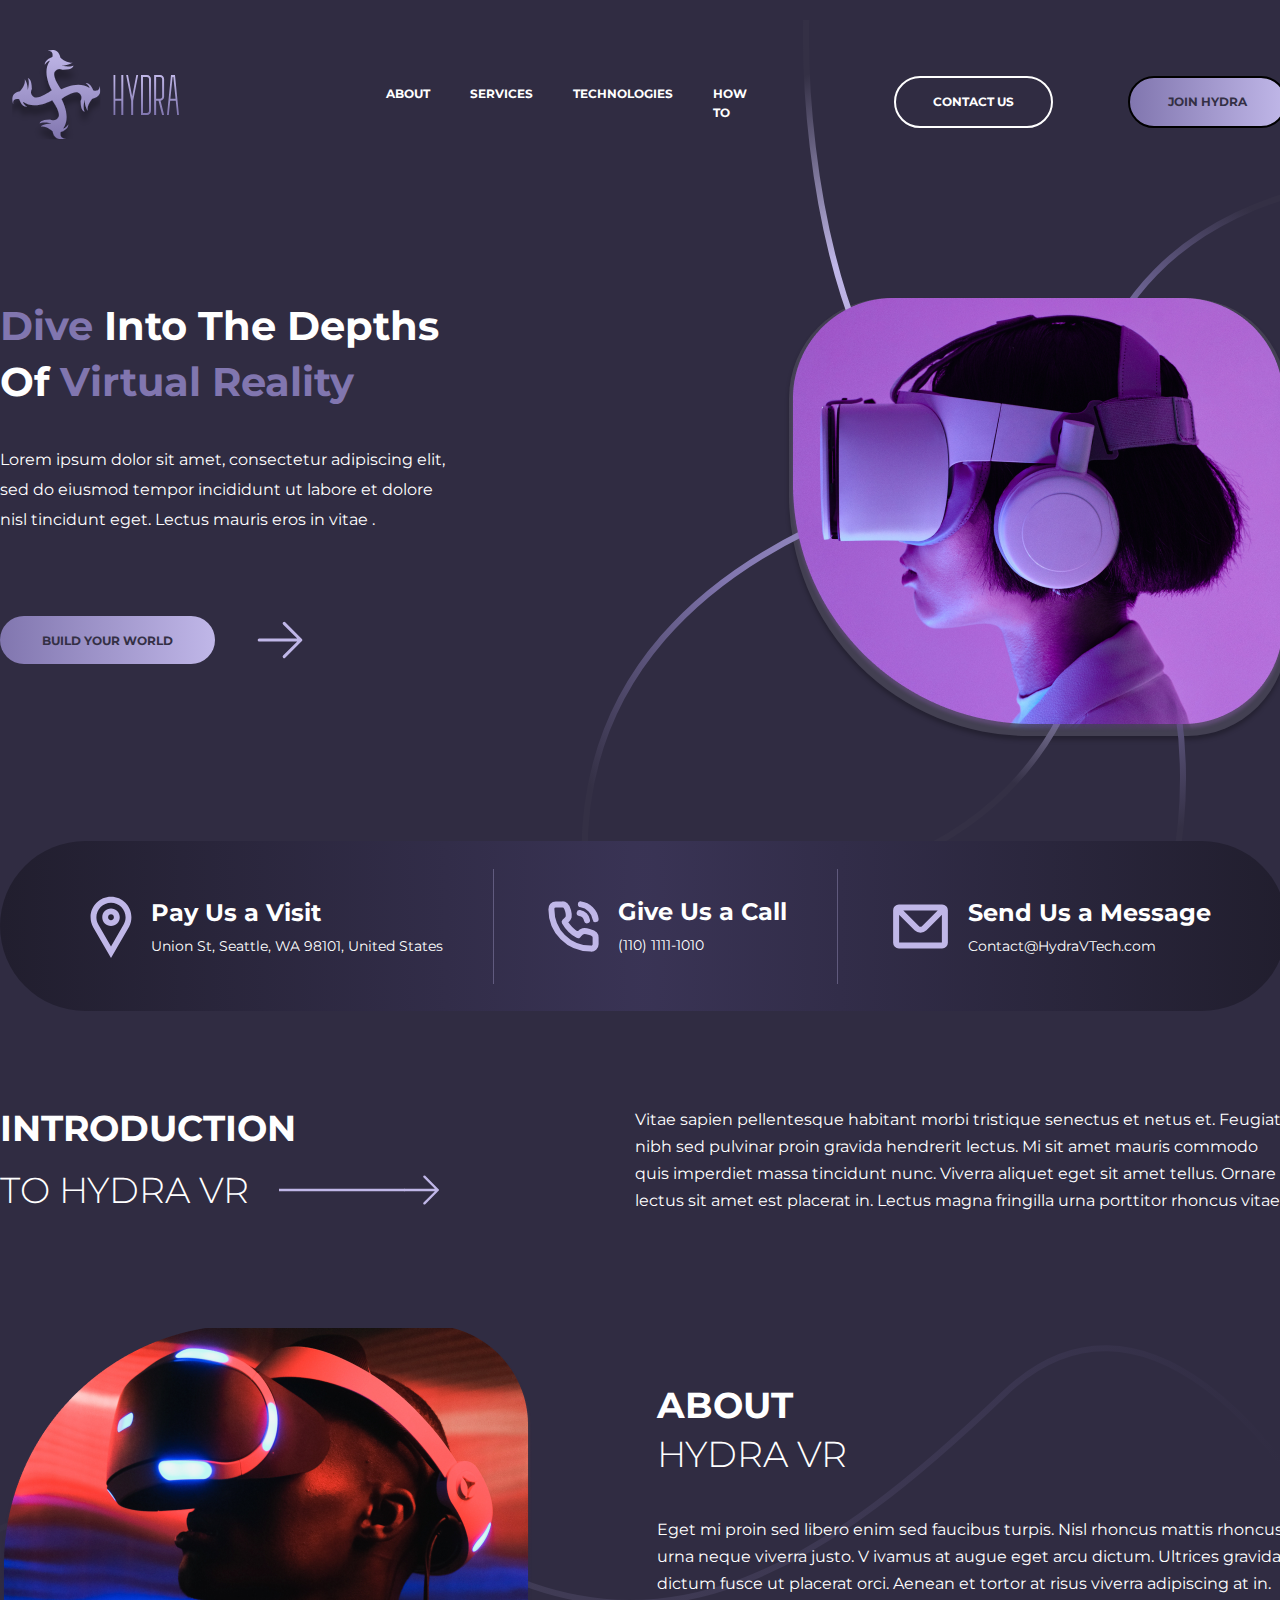
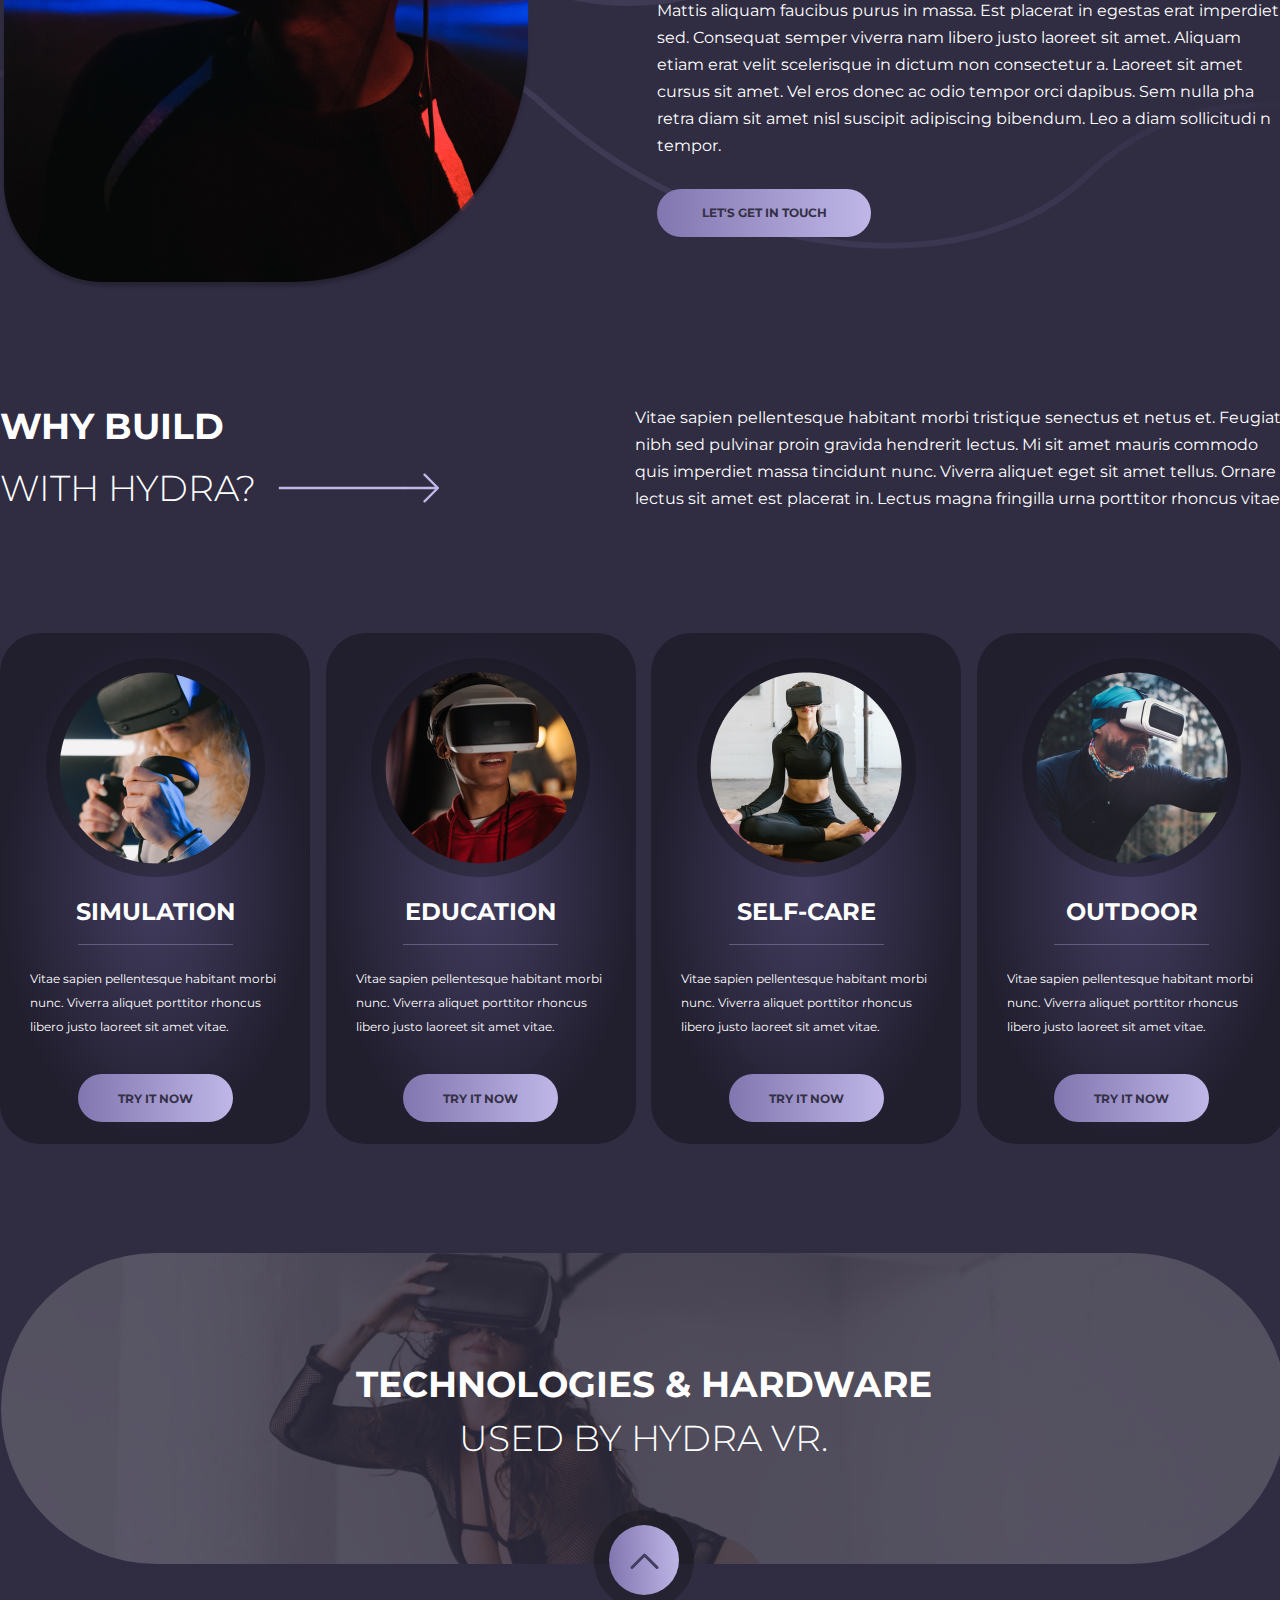
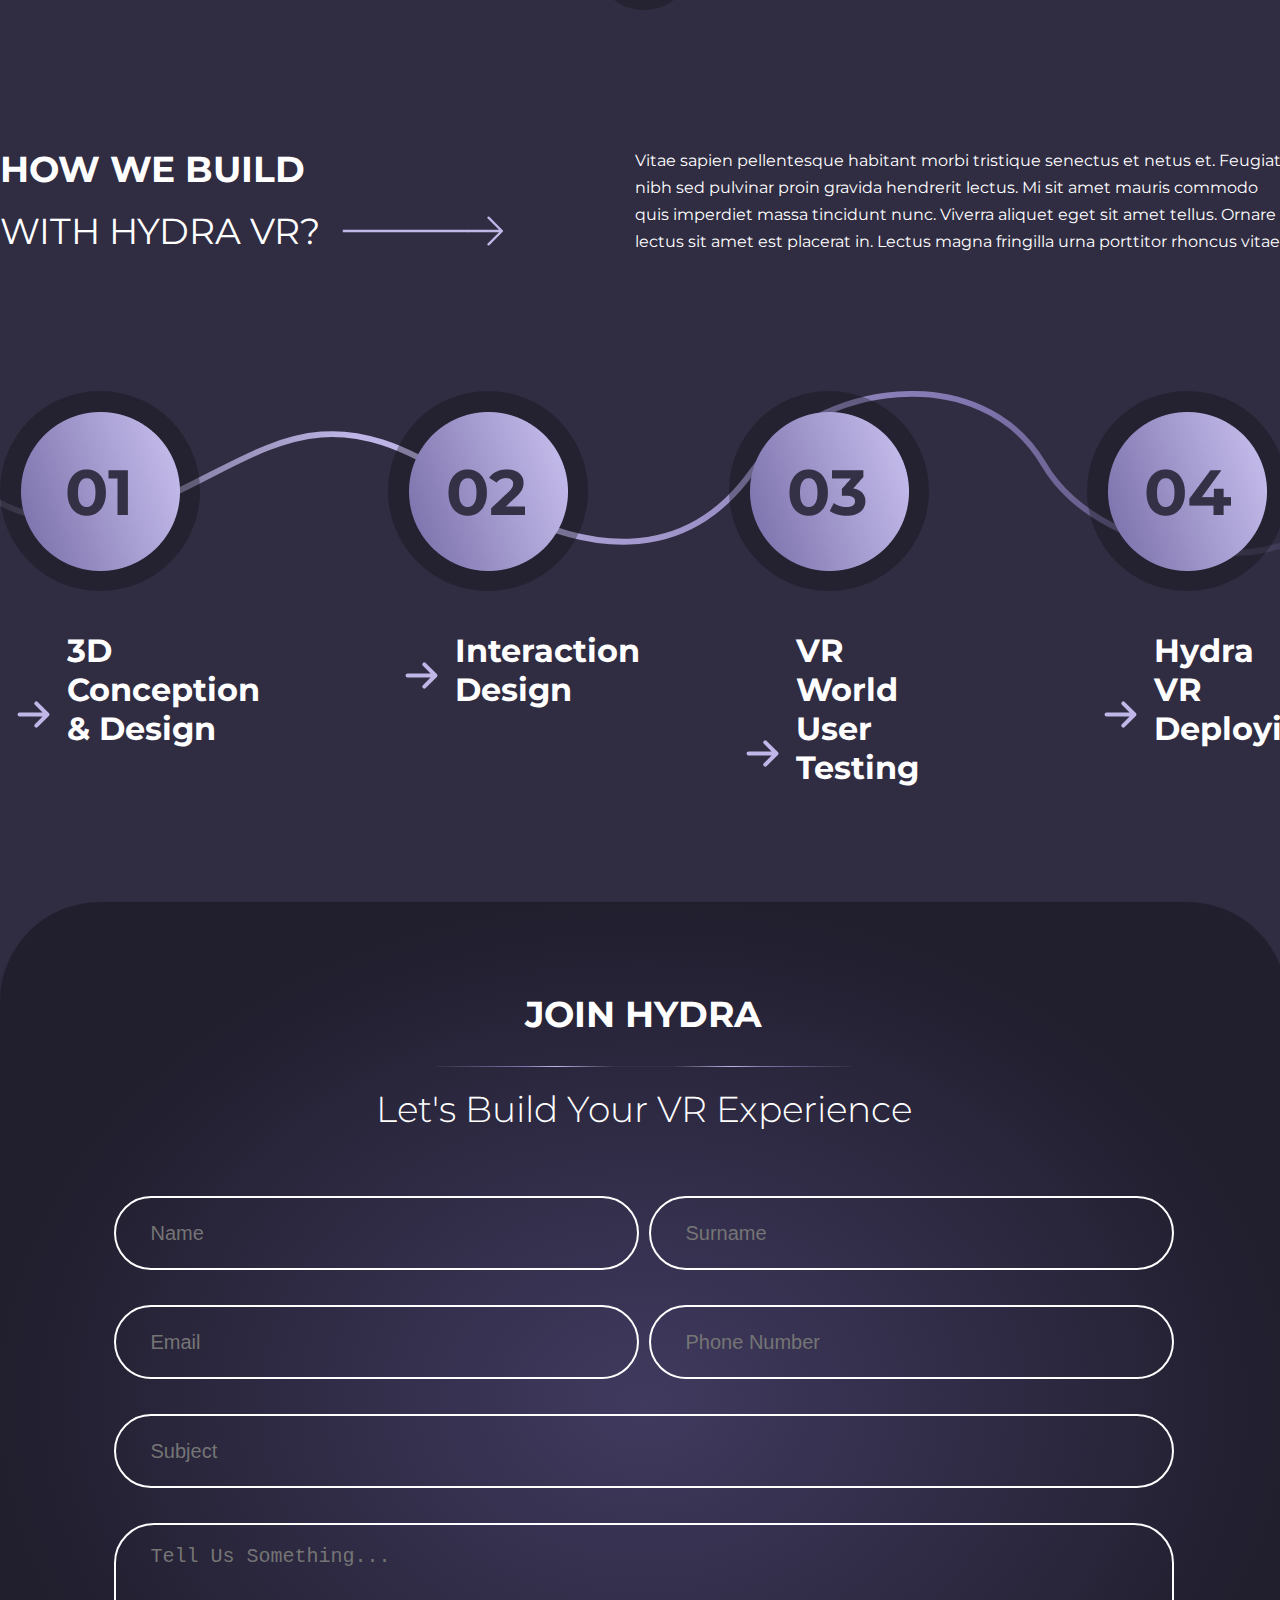
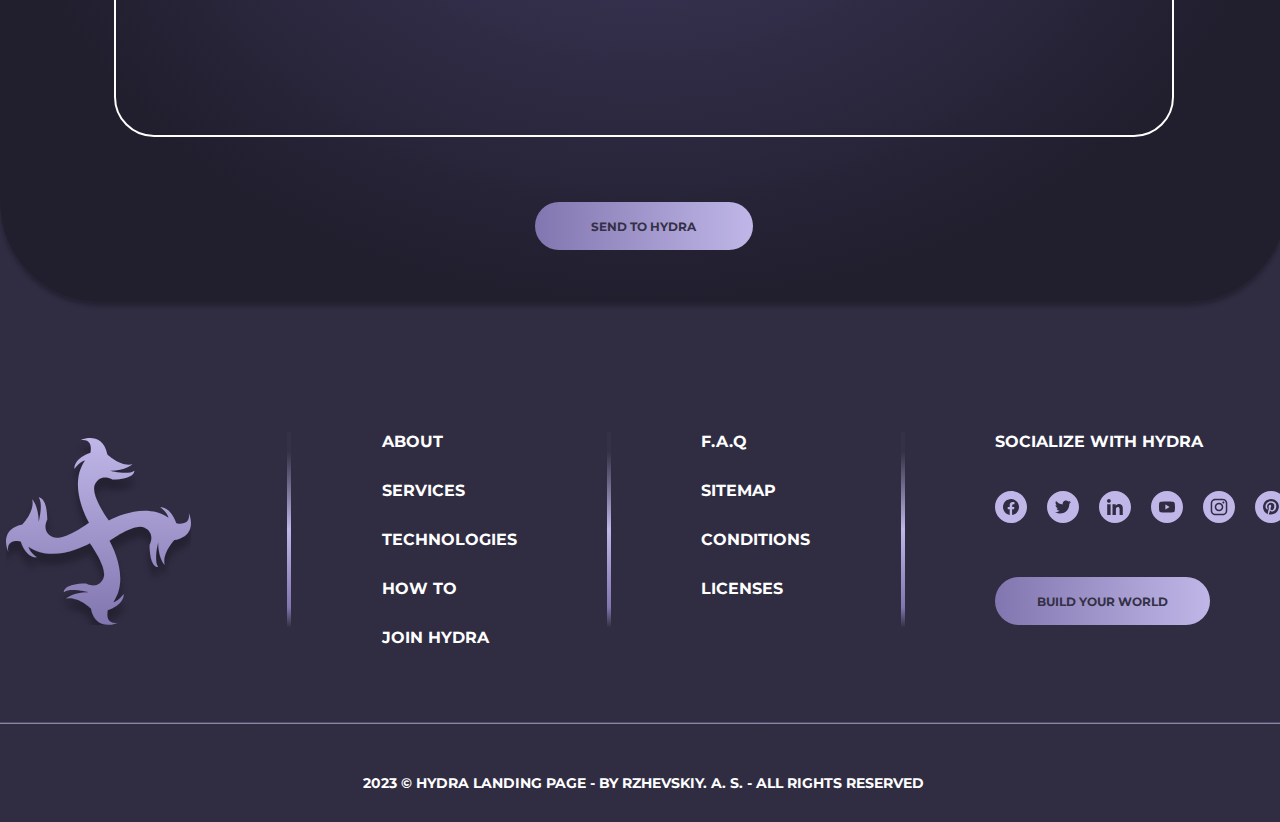
<file: index.html>
<!DOCTYPE html>
<html lang="en">

<head>
    <meta charset="UTF-8">
    <meta http-equiv="X-UA-Compatible" content="IE=edge">
    <meta name="viewport" content="width=device-width, initial-scale=1.0">
    <link rel="stylesheet" href="style.css">
    <title>Document</title>
</head>

<body>
    <div class="main">
        <div class="main_inner">
            <header class="header">
                <img src="./icons/Group 1.svg">
                <ul class="nav-menu">
                    <li class="nav-item"><a href="#about_sec">about</a></li>
                    <li class="nav-item"><a href="#services_sec">services</a></li>
                    <li class="nav-item"><a href="#technologies_sec">technologies</a></li>
                    <li class="nav-item"><a href="#process_sec">how to</a></li>
                </ul>
                <div class="header_buttons">
                    <a class="contact_us" href="#">contact us</a>
                    <a class="join_hydra" href="index_2.html">join hydra</a>
                </div>
            </header>
            <section class="under_header_sec">
                <div class="left_side_sec_content">
                    <h1 class="under_header_subtitle"><span>dive</span> into the depths of <span>virtual reality</span>
                    </h1>
                    <p class="under_subtitle_text">lorem ipsum dolor sit amet, consectetur adipiscing elit,
                        sed do eiusmod tempor incididunt ut labore et dolore
                        nisl tincidunt eget. Lectus mauris eros in vitae .</p>
                    <div class="button_and_arrow">
                        <a class="build_your_world" href="#">build your world</a>
                        <img class="arrow" src="./icons/arrow-small-right-bigger.svg">
                    </div>
                </div>
                <div class="right_side_sec_content">
                    <img class="girl_in_vr" src="./img/Mask group.png">
                    <img class="bg_lines" src="./icons/Group 4.svg">
                </div>
            </section>
            <div class="communication_with_us">
                <div class="visit_us">
                    <img src="./icons/Location-Icon.svg">
                    <div class="info_div">
                        <h2 class="info_title">pay us <span>a</span> visit</h2>
                        <p class="info_text">Union St, Seattle, <span>WA 98101</span>, United States</p>
                    </div>
                </div>
                <div class="vertical_line"></div>
                <div class="call_us">
                    <img src="./icons/phone-call.svg">
                    <div class="info_div">
                        <h2 class="info_title">give us <span>a</span> call</h2>
                        <p class="info_text">(110) 1111-1010</p>
                    </div>
                </div>
                <div class="vertical_line"></div>
                <div class="write_on_mail">
                    <img src="./icons/mail.svg">
                    <div class="info_div">
                        <h2 class="info_title">send us <span>a</span> message</h2>
                        <p class="info_text">Contact@HydraVTech.com</p>
                    </div>
                </div>
            </div>
            <section class="about_section">
                <div class="introduction">
                    <div class="left_part">
                        <h1 class="intro_title">introduction</h1>
                        <div class="text_with_arrow">
                            <p class="second_intro_title">to hydra vr</p>
                            <img class="intro_arrow" src="./icons/Component 1.svg">
                        </div>
                    </div>
                    <div class="right_part">
                        <p class="right_part_text"><span>v</span>itae sapien pellentesque habitant morbi tristique
                            senectus et netus et. <span>f</span>eugiat
                            nibh sed pulvinar proin gravida hendrerit lectus. <span>m</span>i sit amet mauris commodo
                            quis imperdiet massa tincidunt nunc. <span>v</span>iverra aliquet eget sit amet tellus.
                            <span>o</span>rnare
                            lectus sit amet est placerat in. <span>l</span>ectus magna fringilla urna porttitor rhoncus
                            vitae.
                        </p>
                    </div>
                </div>
                <div id="about_sec" class="about">
                    <div class="left_part_about">
                        <img class="man_in_vr" src="./img/Mask group-2.png">
                        <img class="bg_lines_about" src="./icons/Group 5.svg">
                    </div>
                    <div class="right_part_about">
                        <div class="title_about">
                            <h1>about</h1>
                            <p>hydra vr</p>
                        </div>
                        <p class="text_about"> <span>e</span>get mi proin sed libero enim sed faucibus turpis. Nisl
                            rhoncus mattis rhoncus
                            urna neque viverra justo. <span>v</span> ivamus at augue eget arcu dictum.
                            <span>u</span>ltrices gravida
                            dictum fusce ut placerat orci. <span>a</span>enean et tortor at risus viverra adipiscing at
                            in.
                            <span>m</span>attis aliquam faucibus purus in massa. <span>e</span>st placerat in egestas
                            erat imperdiet
                            sed. <span>c</span>onsequat semper viverra nam libero justo laoreet sit amet.
                            <span>a</span>liquam
                            etiam erat velit scelerisque in dictum non consectetur a. <span>l</span>aoreet sit amet
                            cursus sit amet. <span>v</span>el eros donec ac odio tempor orci dapibus. <span>s</span>em
                            nulla pha
                            retra diam sit amet nisl suscipit adipiscing bibendum. <span>l</span>eo a diam sollicitudi
                            n tempor.
                        </p>
                        <a class="button_about" href="#">let's get in touch</a>
                    </div>
                </div>
            </section>
            <section id="services_sec" class="services">
                <div class="intro_services">
                    <div class="left_part_services">
                        <div class="title_services">
                            <h1>why build</h1>
                            <div class="title_and_arrow_services">
                                <p>with hydra?</p>
                                <img class="hydra_arrow" src="./icons/Component 2.svg">
                            </div>
                        </div>
                    </div>
                    <div class="right_part_services">
                        <p><span>v</span>itae sapien pellentesque habitant morbi tristique senectus et netus et.
                            Feugiat
                            nibh sed pulvinar proin gravida hendrerit lectus. <span>m</span>i sit amet mauris commodo
                            quis imperdiet massa tincidunt nunc. <span>v</span>iverra aliquet eget sit amet tellus.
                            <span>o</span>rnare
                            lectus sit amet est placerat in. <span>l</span>ectus magna fringilla urna porttitor rhoncus
                            vitae.
                        </p>
                    </div>
                </div>
                <div class="cards_div">
                    <div class="card">
                        <div class="card_img_around">
                            <img src="./img/simulation-img.png">
                        </div>
                        <h1 class="card_title">simulation</h1>
                        <div class="horizontal_line"></div>
                        <p class="card_text">
                            vitae sapien pellentesque habitant morbi
                            nunc. Viverra aliquet porttitor rhoncus
                            libero justo laoreet sit amet vitae.
                        </p>
                        <a class="card_button" href="#">try it now</a>
                    </div>
                    <div class="card">
                        <div class="card_img_around">
                            <img src="./img/education-img.png">
                        </div>
                        <h1 class="card_title">education</h1>
                        <div class="horizontal_line"></div>
                        <p class="card_text">
                            vitae sapien pellentesque habitant morbi
                            nunc. Viverra aliquet porttitor rhoncus
                            libero justo laoreet sit amet vitae.
                        </p>
                        <a class="card_button" href="#">try it now</a>
                    </div>
                    <div class="card">
                        <div class="card_img_around">
                            <img src="./img/self-care-img.png">
                        </div>
                        <h1 class="card_title">self-care</h1>
                        <div class="horizontal_line"></div>
                        <p class="card_text">
                            vitae sapien pellentesque habitant morbi
                            nunc. Viverra aliquet porttitor rhoncus
                            libero justo laoreet sit amet vitae.
                        </p>
                        <a class="card_button" href="#">try it now</a>
                    </div>
                    <div class="card">
                        <div class="card_img_around">
                            <img src="./img/outdoor-img.png">
                        </div>
                        <h1 class="card_title">outdoor</h1>
                        <div class="horizontal_line"></div>
                        <p class="card_text">
                            vitae sapien pellentesque habitant morbi
                            nunc. Viverra aliquet porttitor rhoncus
                            libero justo laoreet sit amet vitae.
                        </p>
                        <a class="card_button" href="#">try it now</a>
                    </div>
                </div>
            </section>
            <section id="technologies_sec" class="technologies">
                <div class="technologies_inner">
                    <div class="tech_title_div">
                        <div class="bg_image_div">
                            <img src="./img/woman_in_vr.png">
                        </div>
                        <div class="tech_title">
                            <h1>technologies & hardware</h1>
                            <p>used by hydra vr.</p>
                        </div>

                        <div class="bg_button">
                            <a href="#"><img class="bottom_arrow" src="./icons/Group 6.svg">
                                <img class="top_arrow" src="./icons/Group 6-2.svg">
                            </a>
                            <div class="tech_icons">
                                <img src="./icons/Hydra-Tech1.png">
                                <img src="./icons/Hydra-Tech2.png">
                                <img src="./icons/Hydra-Tech3.png">
                                <img src="./icons/Hydra-Tech4.png">
                            </div>
                        </div>
                    </div>
                </div>
            </section>
            <section id="process_sec" class="process">
                <div class="process_intro">
                    <div class="left_part_process">
                        <h1>how we build</h1>
                        <div class="title_process">
                            <p>with hydra vr?</p>
                            <img class="hydra_arrow" src="./icons/Component 2.svg">
                        </div>
                    </div>
                    <div class="right_part_process">
                        <p><span>v</span>itae sapien pellentesque habitant morbi tristique senectus et netus et.
                            Feugiat
                            nibh sed pulvinar proin gravida hendrerit lectus. <span>m</span>i sit amet mauris commodo
                            quis imperdiet massa tincidunt nunc. <span>v</span>iverra aliquet eget sit amet tellus.
                            <span>o</span>rnare
                            lectus sit amet est placerat in. <span>l</span>ectus magna fringilla urna porttitor rhoncus
                            vitae.
                        </p>
                    </div>
                </div>
                <div class="process_steps">
                    <img class="bg_process_line" src="./icons/Vector 15.svg">
                    <div class="process_steps_card">
                        <div class="process_circle_around">
                            <img src="./icons/Group 7.png">
                        </div>
                        <div class="steps_text">
                            <img src="./icons/arrow-small-right.svg">
                            <h1 style="width:187px;"><span>3d</span> conception
                                & design</h1>
                        </div>
                    </div>
                    <div class="process_steps_card">
                        <div class="process_circle_around">
                            <img src="./icons/Group 8.png">
                        </div>
                        <div class="steps_text">
                            <img src="./icons/arrow-small-right.svg">
                            <h1 style="width:140px;">interaction design</h1>
                        </div>
                    </div>
                    <div class="process_steps_card">
                        <div class="process_circle_around">
                            <img src="./icons/Group 9.png">
                        </div>
                        <div class="steps_text">
                            <img src="./icons/arrow-small-right.svg">
                            <h1 style="width:157px;"><span>vr</span> World
                                User Testing</h1>
                        </div>
                    </div>
                    <div class="process_steps_card">
                        <div class="process_circle_around">
                            <img src="./icons/Group 10.png">
                        </div>
                        <div class="steps_text">
                            <img src="./icons/arrow-small-right.svg">
                            <h1 style="width:117px;">hydra <span>vr</span> deploying</h1>
                        </div>
                    </div>
                </div>
            </section>
            <form class="form">
                <div class="form_header">
                    <h1 class="form_title">join hydra</h1>
                    <div class="form_horizontal_line"></div>
                    <p class="second_form_title">let's build your <span>vr</span> experience</p>
                </div>
                <div class="input_fields">
                    <div class="first_row_inputs">
                        <input class="name" type="text" placeholder="Name">
                        <input class="surname" type="text" placeholder="Surname">
                    </div>
                    <div class="second_row_inputs">
                        <input type="email" placeholder="Email">
                        <input type="number" placeholder="Phone Number">
                    </div>
                    <div class="third_row_input">
                        <input class="long_input" type="text" placeholder="Subject">
                    </div>
                    <textarea placeholder="Tell Us Something..."></textarea>
                </div>
                <a class="form_button" href="#">send to hydra</a>
            </form>
            <footer class="footer">
                <div class="footer_navigation">
                    <img class="footer_logo" src="./icons/footer-logo.svg">
                    <div class="footer_vertical_line"></div>
                    <ul>
                        <li><a href="#">about</a></li>
                        <li><a href="#">services</a></li>
                        <li><a href="#">technologies</a></li>
                        <li><a href="#">how to</a></li>
                        <li><a href="#">join hydra</a></li>
                    </ul>
                    <div class="footer_vertical_line"></div>
                    <ul>
                        <li><a href="#">f.a.q</a></li>
                        <li><a href="#">sitemap</a></li>
                        <li><a href="#">conditions</a></li>
                        <li><a href="#">licenses</a></li>
                    </ul>
                    <div class="footer_vertical_line"></div>
                    <div class="social_networks">
                        <a class="social_networks_title" href="#">socialize with hydra</a>
                        <div class="footer_icons_div">
                            <a href="#"><img src="./icons/facebook-3.svg"></a>
                            <a href="#"><img src="./icons/twitter-2.svg"></a>
                            <a href="#"><img src="./icons/linkedin.svg"></a>
                            <a href="#"><img src="./icons/youtube.svg"></a>
                            <a href="#"><img src="./icons/instagram-2.svg"></a>
                            <a href="#"><img src="./icons/pinterest.svg"></a>
                        </div>
                        <a class="footer_button" href="#">build your world</a>
                    </div>
                </div>
                <div class="footer_horizontal_line"></div>
                <h2 class="all_rights">2023 © hydra landing page - by rzhevskiy. a. s. - all rights reserved</h2>
            </footer>
        </div>
    </div>
</body>

</html>
</file>
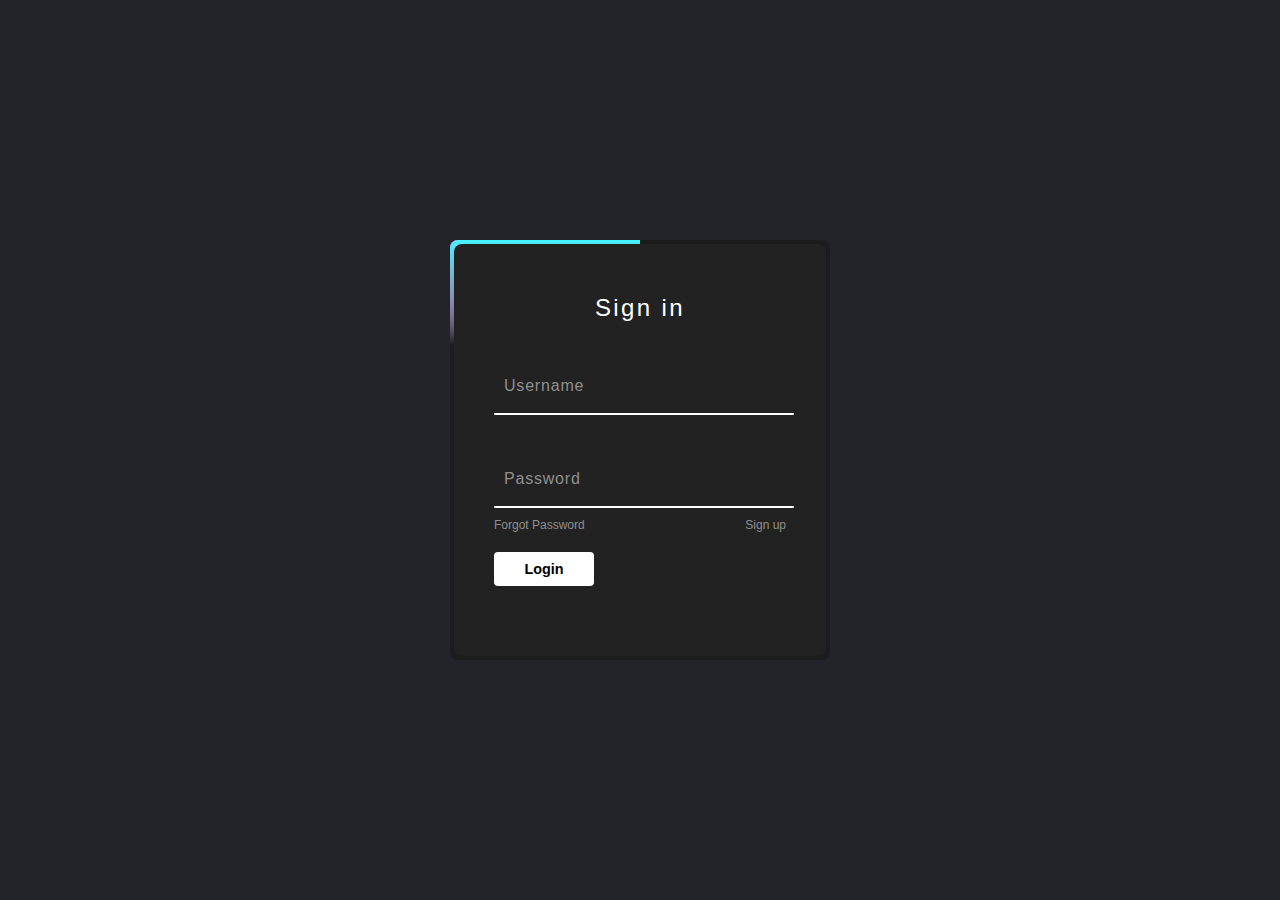
<file: index_2.html>
<!DOCTYPE html>
<html lang="en">

<head>
    <meta charset="UTF-8">
    <meta http-equiv="X-UA-Compatible" content="IE=edge">
    <meta name="viewport" content="width=device-width, initial-scale=1.0">
    <link rel="stylesheet" href="style_2.css">
    <title>Animated form</title>
</head>

<body>
    <div class="box">
        <span class="borderLine"></span>
        <form action="">
            <h2>Sign in</h2>
            <div class="inputBox">
                <input type="text" required="required">
                <span>Username</span>
                <i></i>
            </div>
            <div class="inputBox">
                <input type="password" required="required">
                <span>Password</span>
                <i></i>
            </div>
            <div class="links">
                <a href="#">Forgot Password</a>
                <a href="#">Sign up</a>
            </div>
            <input type="submit" value="Login">
        </form>
    </div>
</body>

</html>
</file>
<file: style.css>
@import url("https://fonts.googleapis.com/css2?family=Montserrat:wght@700&display=swap");
@import url("https://fonts.googleapis.com/css2?family=Montserrat:wght@400&display=swap");
@import url("https://fonts.googleapis.com/css2?family=Montserrat:wght@300");
* {
  padding: 0;
  margin: 0;
}
html {
  scroll-behavior: smooth;
}
body {
  background: #302c42;
  font-family: "Montserrat";
  padding-bottom: 30px;
}
.main {
  margin: 0 auto;
  max-width: 1440px;
  display: flex;
  flex-direction: column;
}
.main_inner {
  margin: 0 auto;
  max-width: 1307.22px;
  display: flex;
  flex-direction: column;
}
.header {
  z-index: 999;
  margin-top: 50px;
  display: flex;
  align-items: center;
}
.header img {
  width: 193px;
  height: 103px;
}
.header .nav-menu {
  display: flex;
  gap: 40px;
  margin-left: 200px;
}
.header .nav-menu .nav-item {
  text-transform: uppercase;
  list-style: none;
  font-family: "Montserrat";
}
.header .nav-menu .nav-item a {
  text-decoration: none;
  color: white;
  font-size: 12px;
  font-weight: 700;
}
.header_buttons {
  margin-left: 140px;
  display: flex;
  align-items: center;
  gap: 75px;
  font-weight: 700;
}
.header_buttons .contact_us {
  width: 155px;
  height: 48px;
  display: flex;
  align-items: center;
  justify-content: center;
  border: 2px solid #ffffff;
  color: white;
  font-family: "Montserrat";
  text-transform: uppercase;
  text-decoration: none;
  border-radius: 40px;
  font-size: 12px;
}
.header_buttons .contact_us:hover {
  border: 2px solid rgb(0, 0, 0);
  color: #343045;
  background: linear-gradient(90deg, #8176af 0%, #c0b7e8 100%);
  transition: 0.1s;
}
.header_buttons .join_hydra {
  width: 155px;
  height: 48px;
  display: flex;
  align-items: center;
  justify-content: center;
  border: 2px solid rgb(0, 0, 0);
  color: #343045;
  background: linear-gradient(90deg, #8176af 0%, #c0b7e8 100%);
  font-family: "Montserrat";
  text-transform: uppercase;
  text-decoration: none;
  border-radius: 40px;
  font-size: 12px;
}
.header_buttons .join_hydra:hover {
  border: 2px solid #ffffff;
  color: white;
  background: #343045;
  transition: 0.1s;
}
.under_header_sec {
  margin-top: 145px;
  display: flex;
  justify-content: space-between;
}
.under_header_sec .left_side_sec_content {
  display: flex;
  flex-direction: column;
}
.under_header_sec .left_side_sec_content .under_header_subtitle {
  text-transform: capitalize;
  font-size: 40px;
  font-family: "Montserrat";
  color: #ffffff;
  width: 456px;
  line-height: 56px;
}
.under_header_sec .left_side_sec_content .under_header_subtitle span {
  color: #8176af;
}
.under_header_sec .left_side_sec_content .under_subtitle_text {
  margin-top: 35px;
  font-family: "Montserrat";
  font-size: 16px;
  color: white;
  font-weight: 400;
  width: 450px;
  line-height: 30px;
}
.under_header_sec .left_side_sec_content .under_subtitle_text::first-letter {
  text-transform: uppercase;
}
.under_header_sec .left_side_sec_content .button_and_arrow {
  margin-top: 55px;
  display: flex;
  align-items: center;
  gap: 15px;
}
.under_header_sec .left_side_sec_content .button_and_arrow .build_your_world {
  display: flex;
  align-items: center;
  justify-content: center;
  width: 215px;
  height: 48px;
  background: linear-gradient(90deg, #8176af 0%, #c0b7e8 100%);
  border-radius: 40px;
  font-family: "Montserrat";
  font-size: 12px;
  font-weight: 700;
  text-transform: uppercase;
  text-decoration: none;
  color: #343045;
}
.under_header_sec .left_side_sec_content .button_and_arrow .arrow {
  height: max-content;
  width: max-content;
}
.under_header_sec .right_side_sec_content {
  position: relative;
  background: #a3a3a32c;
  box-shadow: 0px 4px 4px rgba(0, 0, 0, 0.25);
  border-radius: 100px 100px 100px 240px;
  z-index: 1;
}
.girl_in_vr {
  z-index: 1;
}
.bg_lines {
  z-index: -1;
  position: absolute;
  bottom: -130px;
  right: -30px;
}
.communication_with_us {
  z-index: 999;
  margin-top: 105px;
  background: radial-gradient(
    50% 2900.76% at 50% 53.89%,
    rgba(58, 52, 86, 0.95) 0%,
    #211e2e 100%
  );
  height: 170px;
  border-radius: 90px;
  display: flex;
  align-items: center;
  justify-content: center;
  gap: 50px;
}
.visit_us {
  display: flex;
  align-items: center;
  gap: 5px;
}
.info_div {
  display: flex;
  flex-direction: column;
  color: white;
  gap: 10px;
  font-family: "Montserrat";
}
.communication_with_us .info_div .info_title {
  text-transform: capitalize;
  font-size: 24px;
}
.communication_with_us .info_div .info_title span {
  text-transform: lowercase;
}
.communication_with_us .info_div .info_text {
  font-size: 14px;
}
.vertical_line {
  height: 115px;
  background: #c0b7e8;
  width: 1px;
  opacity: 33%;
}
.call_us {
  display: flex;
  gap: 15px;
}
.write_on_mail {
  display: flex;
  align-items: center;
  gap: 15px;
}
.introduction {
  display: flex;
  justify-content: space-between;
  align-items: flex-start;
  margin-top: 95px;
  font-family: "Montserrat";
}
.about_section .introduction .intro_title {
  text-transform: uppercase;
  font-size: 36px;
  font-weight: 700;
  color: #ffffff;
  /* line-height: 20px; */
}
.text_with_arrow {
  display: flex;
  align-items: center;
  gap: 30px;
  font-size: 36px;
  text-transform: uppercase;
  color: #ffffff;
  font-weight: 300;
  height: max-content;
}
.intro_arrow {
  height: 80px;
}
.right_part_text {
  color: #ffffff;
  font-size: 16px;
  width: 652px;
  line-height: 27px;
}
.right_part_text span {
  text-transform: uppercase;
}
.about {
  color: #ffffff;
  font-family: "Montserrat";
  margin-top: 95px;
  display: flex;
  justify-content: space-between;
  align-items: center;
}
.left_part_about {
  position: relative;
}
.man_in_vr {
  z-index: 1;
}
.bg_lines_about {
  top: 20px;
  left: -100px;
  z-index: -1;
  position: absolute;
}
.right_part_about {
  display: flex;
  flex-direction: column;
}
.title_about h1 {
  text-transform: uppercase;
  font-size: 36px;
  font-weight: 700;
}
.title_about p {
  margin-top: 5px;
  text-transform: uppercase;
  font-weight: 300;
  font-size: 36px;
}
.text_about {
  margin-top: 40px;
  width: 630px;
  font-size: 16px;
  font-weight: 400;
  line-height: 27px;
}
.text_about span {
  text-transform: uppercase;
}
.button_about {
  margin-top: 30px;
  display: flex;
  align-items: center;
  justify-content: center;
  text-transform: uppercase;
  font-family: "Montserrat";
  font-size: 12px;
  font-weight: 700;
  color: #343045;
  text-decoration: none;
  width: 214px;
  height: 48px;
  background: linear-gradient(90deg, #8176af 0%, #c0b7e8 100%);
  border-radius: 40px;
}
.services {
  margin-top: 110px;
}
.intro_services {
  display: flex;
  justify-content: space-between;
}
.title_services {
  font-family: "Montserrat";
  color: #ffffff;
}
.title_services h1 {
  text-transform: uppercase;
  font-size: 36px;
  font-weight: 700;
}
.title_and_arrow_services {
  display: flex;
  align-items: center;
}
.title_and_arrow_services p {
  text-transform: uppercase;
  font-size: 36px;
  font-weight: 300;
}
.right_part_services p {
  font-family: "Montserrat";
  line-height: 27px;
  width: 652px;
  color: #ffffff;
  font-weight: 400;
  font-size: 16px;
}
.right_part_services span {
  text-transform: uppercase;
}
.cards_div {
  margin-top: 105px;
  display: flex;
  justify-content: space-between;
}
.card {
  display: flex;
  flex-direction: column;
  align-items: center;
  width: 310px;
  height: 511px;
  background: radial-gradient(50% 50% at 50% 50%, #433d60 0%, #211e2e 100%);
  border-radius: 40px;
  font-family: "Montserrat";
  color: #ffffff;
}
.card_img_around {
  margin-top: 25px;
  display: flex;
  align-items: center;
  justify-content: center;
  width: 219px;
  height: 219px;
  left: 130px;
  top: 2146px;
  border-radius: 50%;
  background: rgba(14, 14, 14, 0.32);
}
.card_title {
  margin-top: 20px;
  text-transform: uppercase;
  font-size: 24px;
  font-weight: 700;
}
.horizontal_line {
  margin-top: 18px;
  background: #c0b7e8;
  width: 155px;
  height: 1px;
  opacity: 33%;
}
.card_text {
  margin-top: 22px;
  width: 250px;
  line-height: 24px;
  font-size: 12px;
}
.card_text::first-letter {
  text-transform: uppercase;
}
.card_button {
  margin-top: 35px;
  display: flex;
  justify-content: center;
  align-items: center;
  font-family: "Montserrat";
  font-size: 12px;
  font-weight: 700;
  text-transform: uppercase;
  text-decoration: none;
  color: #343045;
  width: 155px;
  height: 48px;
  background: linear-gradient(90deg, #8176af 0%, #c0b7e8 100%);
  border-radius: 40px;
}
.tech_title_div {
  position: relative;
  display: flex;
  flex-direction: column;
  justify-content: center;
  align-items: center;
  margin-top: 115px;
  margin-bottom: 115px;
  max-width: 1307.22px;
  height: 303px;
  box-shadow: 0px 4px 4px rgba(192, 183, 232, 0.01);
  border-radius: 160px;
}
.bg_image_div {
  z-index: -1;
  position: absolute;
  border-radius: 160px;
}
.bg_image_div img {
  border-radius: 160px;
}
.tech_title {
  margin-top: 100px;
  text-transform: uppercase;
  font-family: "Montserrat";
  color: #ffffff;
  display: flex;
  flex-direction: column;
  align-items: center;
}
.tech_title h1 {
  font-size: 36px;
  font-weight: 700;
}
.tech_title p {
  margin-top: 10px;
  font-size: 36px;
  font-weight: 300;
}
.bg_button {
  display: flex;
  flex-direction: column;
  align-items: center;
  justify-content: center;
  z-index: 1;
  position: relative;
  top: 50px;
  width: 100px;
  height: 100px;
  background: #0e0e0e52;
  border-radius: 50%;
}
.bg_button a {
  position: absolute;
  height: 70px;
  width: max-content;
}
.bg_button a:hover .top_arrow {
  display: none;
}
.bg_button a:hover .bottom_arrow {
  display: block;
}
.bg_button .bottom_arrow {
  display: none;
}
.tech_icons {
  height: max-content;
  display: none;
  align-items: center;
  justify-content: space-between;
}
.bg_button:hover .tech_icons {
  margin-top: 200px;
  display: flex;
  gap: 100px;
}
.process {
  margin-top: 70px;
}
.process_intro {
  display: flex;
  justify-content: space-between;
}
.left_part_process {
  text-transform: uppercase;
  color: #ffffff;
  display: flex;
  flex-direction: column;
}
.left_part_process h1 {
  font-size: 36px;
  font-weight: 700;
}
.title_process {
  display: flex;
  align-items: center;
  font-size: 36px;
}
.hydra_arrow {
  width: 228px;
  height: 80px;
}
.right_part_process p {
  font-family: "Montserrat";
  line-height: 27px;
  width: 652px;
  color: #ffffff;
  font-weight: 400;
  font-size: 16px;
}
.right_part_process span {
  text-transform: uppercase;
}
.process_steps {
  position: relative;
  margin-top: 120px;
  display: flex;
  justify-content: space-between;
}
.process_steps_card {
  display: flex;
  flex-direction: column;
}
.process_circle_around {
  display: flex;
  align-items: center;
  justify-content: center;
  width: 200px;
  height: 200px;
  background: rgba(13, 13, 13, 0.32);
  border-radius: 50%;
}
.bg_process_line {
  z-index: -1;
  max-width: 1407.22px;
  right: -50px;
  position: absolute;
}
.steps_text {
  margin-top: 40px;
  text-transform: capitalize;
  color: #ffffff;
  display: flex;
  align-items: flex-end;
}
.steps_text h1 span {
  text-transform: uppercase;
}
.form {
  display: flex;
  flex-direction: column;
  align-items: center;
  margin-top: 115px;
  height: 1000px;
  background: radial-gradient(50% 50% at 50% 50%, #403a5f 0%, #211e2e 100%);
  box-shadow: 0px 4px 4px rgba(0, 0, 0, 0.25);
  border-radius: 100px;
}
.form .form_header .form_title {
  text-transform: uppercase;
  color: #ffffff;
  font-size: 36px;
  font-weight: 700;
}
.form .form_header {
  margin-top: 90px;
  display: flex;
  flex-direction: column;
  align-items: center;
}
.form_horizontal_line {
  margin-top: 30px;
  height: 1px;
  width: 415px;
  background: radial-gradient(
    #343045 10%,
    #c0b7e8 30%,
    #8176af 40%,
    #343045 70%
  );
}
.second_form_title {
  margin-top: 20px;
  text-transform: capitalize;
  font-size: 36px;
  color: #ffffff;
  font-weight: 300;
}
.second_form_title span {
  text-transform: uppercase;
}
.input_fields {
  margin-top: 65px;
  max-width: 1060px;
  display: flex;
  flex-direction: column;
  gap: 35px;
}
.input_fields input {
  color: #fff;
  font-size: 20px;
  background: none;
  border-radius: 40px;
  border: 2px solid #fff;
  height: 70px;
}
.first_row_inputs {
  display: flex;
  gap: 10px;
}
.first_row_inputs input {
  padding-left: 35px;
  width: 490px;
}
.second_row_inputs {
  display: flex;
  gap: 10px;
}
.second_row_inputs input {
  padding-left: 35px;
  width: 490px;
}
.long_input {
  width: 1021px;
  padding-left: 35px;
}
.input_fields textarea {
  resize: none;
  color: #ffffff;
  font-size: 20px;
  border: 2px solid #fff;
  background: none;
  border-radius: 40px;
  width: 1021px;
  height: 190px;
  padding-top: 20px;
  padding-left: 35px;
}
.form_button {
  margin-top: 65px;
  display: flex;
  justify-content: center;
  align-items: center;
  font-size: 12px;
  font-weight: 700;
  color: #343045;
  text-transform: uppercase;
  text-decoration: none;
  width: 218px;
  height: 48px;
  background: linear-gradient(90deg, #8176af 0%, #c0b7e8 100%);
  border-radius: 40px;
}
.footer {
  margin-top: 130px;
}
.footer_navigation {
  display: flex;
  justify-content: space-between;
}
.footer .footer_navigation ul {
  list-style: none;
  display: flex;
  flex-direction: column;
  gap: 30px;
}
.footer_vertical_line {
  height: 195px;
  width: 4px;
  background: linear-gradient(
    #343045 10%,
    #343045 10%,
    #c0b7e8 50%,
    #8176af 90%,
    #343045
  );
}
.footer .footer_navigation ul li a {
  text-transform: uppercase;
  color: #fff;
  font-size: 16px;
  font-weight: 700;
  text-decoration: none;
}
.footer .footer_navigation ul li a:hover {
  color: #9b8fc9;
}
.footer .footer_navigation .social_networks {
  display: flex;
  flex-direction: column;
}
.footer .footer_navigation .social_networks .footer_icons_div {
  margin-top: 40px;
  display: flex;
  gap: 20px;
}
.footer .footer_navigation .social_networks .social_networks_title {
  text-decoration: none;
  text-transform: uppercase;
  color: #fff;
  font-size: 16px;
  font-weight: 700;
}
.footer .footer_navigation .social_networks .social_networks_title:hover {
  color: #9b8fc9;
}
.footer_button {
  margin-top: 50px;
  display: flex;
  align-items: center;
  justify-content: center;
  width: 215px;
  height: 48px;
  background: linear-gradient(90deg, #8176af 0%, #c0b7e8 100%);
  border-radius: 40px;
  font-family: "Montserrat";
  font-size: 12px;
  font-weight: 700;
  text-transform: uppercase;
  text-decoration: none;
  color: #343045;
}
.footer_horizontal_line {
  margin-top: 75px;
  width: inherit;
  height: 2px;
  background: linear-gradient(#343045, #c0b7e8 120%, #8176af, #343045);
}
.all_rights {
  margin-top: 50px;
  text-align: center;
  text-transform: uppercase;
  font-size: 14px;
  color: #ffffff;
  font-weight: 700;
}
</file>
<file: style_2.css>
* {
  margin: 0;
  padding: 0;
  box-sizing: border-box;
  font-family: "poppins", sans-serif;
}
body {
  display: flex;
  justify-content: center;
  align-items: center;
  min-height: 100vh;
  background: #23242a;
}
.box {
  position: relative;
  width: 380px;
  height: 420px;
  background: #1c1c1c;
  border-radius: 8px;
  overflow: hidden;
}
.borderLine {
  position: absolute;
  top: 0;
  inset: 0;
}
.borderLine:before {
  content: " ";
  position: absolute;
  top: -50%;
  left: -50%;
  width: 380px;
  height: 420px;
  background: linear-gradient(
    0deg,
    transparent,
    transparent,
    #ff2270,
    #ff2270,
    #ff2270
  );
  z-index: 1;
  animation: animate 6s linear infinite;
  animation-delay: -1.5s;
  transform-origin: bottom right;
}
.borderLine:after {
  content: " ";
  position: absolute;
  top: -50%;
  left: -50%;
  width: 380px;
  height: 420px;
  background: linear-gradient(
    0deg,
    transparent,
    transparent,
    #ff2270,
    #ff2270,
    #ff2270
  );
  z-index: 1;
  animation: animate 6s linear infinite;
  animation-delay: -4.5s;
  transform-origin: bottom right;
}
.box::before {
  content: " ";
  position: absolute;
  top: -50%;
  left: -50%;
  width: 380px;
  height: 420px;
  background: linear-gradient(
    0deg,
    transparent,
    transparent,
    #45f3ff,
    #45f3ff,
    #45f3ff
  );
  z-index: 1;
  animation: animate 6s linear infinite;
  transform-origin: bottom right;
}
.box:after {
  content: " ";
  position: absolute;
  top: -50%;
  left: -50%;
  width: 380px;
  height: 420px;
  background: linear-gradient(
    0deg,
    transparent,
    transparent,
    #45f3ff,
    #45f3ff,
    #45f3ff
  );
  z-index: 1;
  animation: animate 6s linear infinite;
  animation-delay: -3s;
  transform-origin: bottom right;
}
@keyframes animate {
  0% {
    transform: rotate(0deg);
  }
  100% {
    transform: rotate(360deg);
  }
}
.box form {
  position: absolute;
  inset: 4px;
  background: #222;
  padding: 50px 40px;
  border-radius: 8px;
  z-index: 2;
  display: flex;
  flex-direction: column;
}
.box form h2 {
  color: #fff;
  font-weight: 500;
  text-align: center;
  letter-spacing: 0.1em;
}
.box form .inputBox {
  position: relative;
  width: 300px;
  margin-top: 35px;
}
.box form .inputBox input {
  position: relative;
  width: 100%;
  padding: 20px 10px 10px;
  background: transparent;
  outline: none;
  border: none;
  box-shadow: none;
  font-size: 1em;
  letter-spacing: 0.05em;
  transition: 0.5s;
  z-index: 10;
}
.box form .inputBox span {
  position: absolute;
  left: 0;
  padding: 20px 10px 10px;
  pointer-events: none;
  color: #8f8f8f;
  font-size: 1em;
  letter-spacing: 0.05em;
  transition: 0.5s;
}
.box form .inputBox input:valid ~ span,
.box form .inputBox input:focus ~ span {
  color: #fff;
  font-size: 0.9em;
  transform: translateY(-34px);
}
.box form .inputBox i {
  position: absolute;
  left: 0;
  bottom: 0;
  width: 100%;
  height: 2px;
  background: #fff;
  border-radius: 4px;
  overflow: hidden;
  transition: 0.5s;
  pointer-events: none;
}
.box form .inputBox input:valid ~ i,
.box form .inputBox input:focus ~ i {
  height: 44px;
}
.box form .links {
  display: flex;
  justify-content: space-between;
}

.box form .links a {
  margin: 10px 0;
  font-size: 0.75em;
  color: #8f8f8f;
  text-decoration: none;
  transition: 0.5s;
}
.box form .links a:hover {
  color: #d7d7d7;
  transition: 0.5s;
}
.box form input {
  border: none;
  outline: none;
  padding: 9px 25px;
  background: #fff;
  cursor: pointer;
  font-size: 0.9em;
  border-radius: 4px;
  font-weight: 600;
  width: 100px;
  margin-top: 10px;
}
.box form input:active {
  opacity: 0.8;
}
</file>
